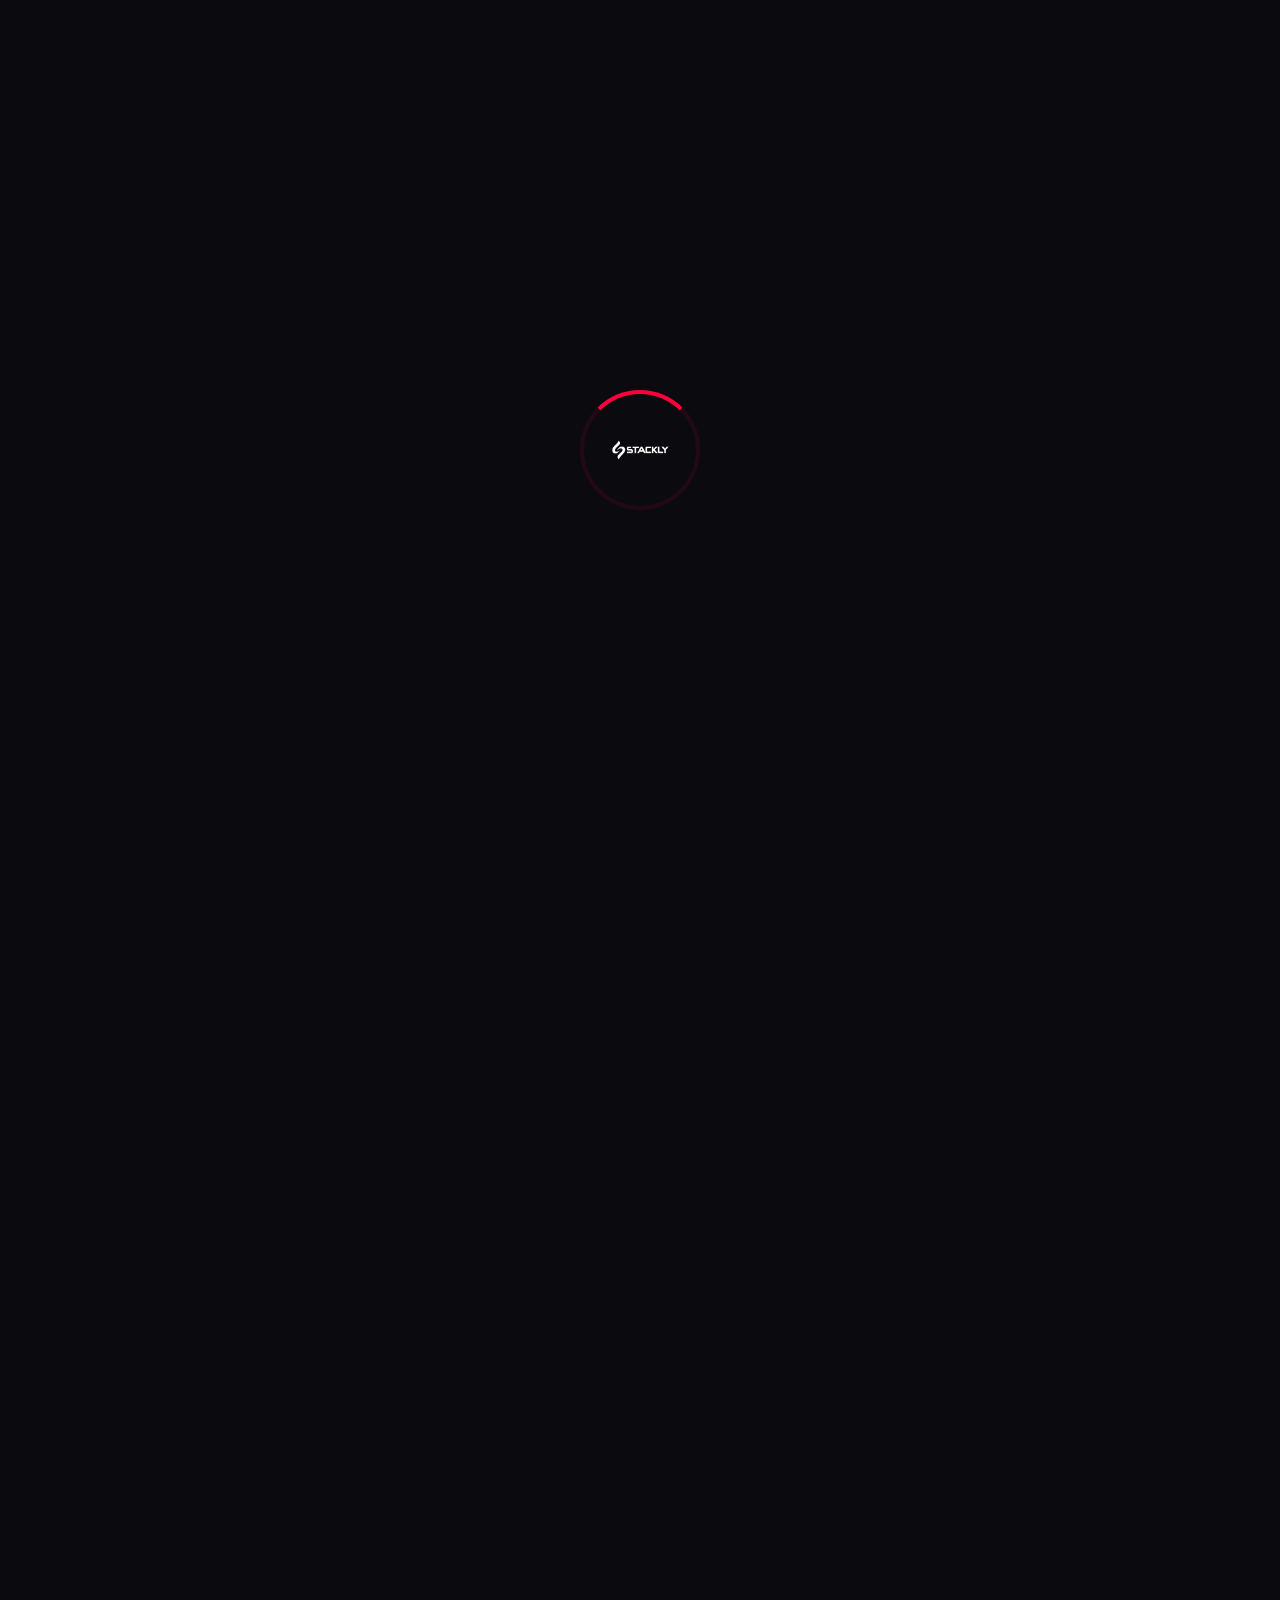
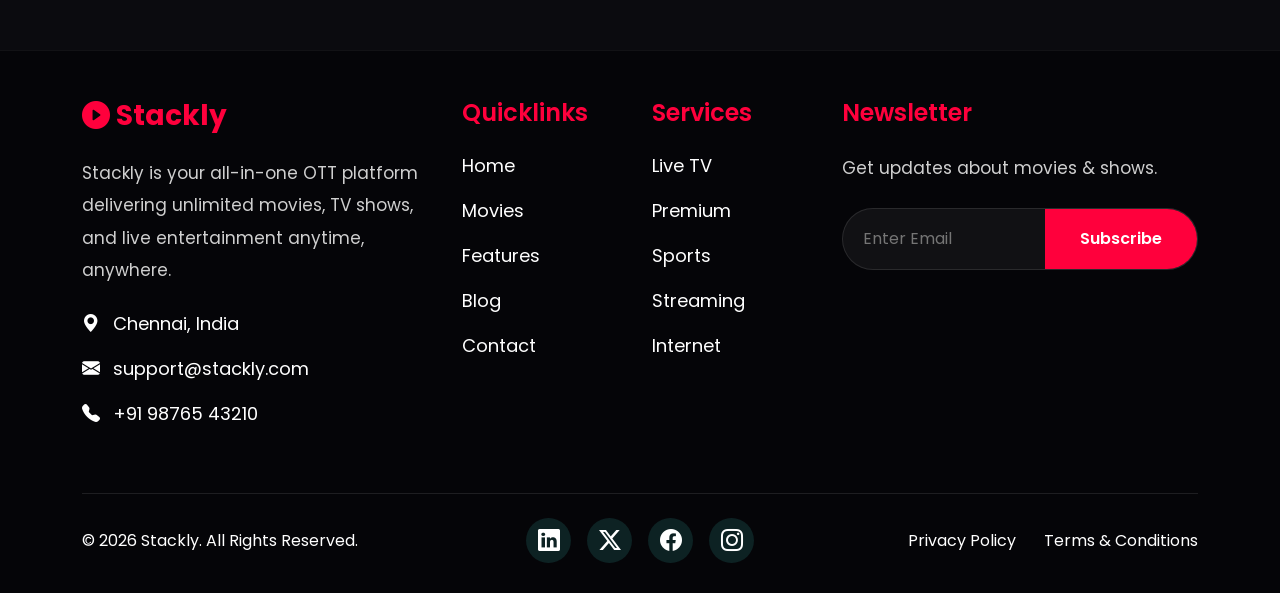
<file: blog.html>
<!DOCTYPE html>
<html lang="en">

<head>
    <meta charset="UTF-8">
    <meta name="viewport" content="width=device-width, initial-scale=1.0">
    <title>Blog - Stackly</title>

    <!-- Bootstrap CSS -->
    <link href="https://cdn.jsdelivr.net/npm/bootstrap@5.3.3/dist/css/bootstrap.min.css" rel="stylesheet">
    <!-- Bootstrap Icons -->
    <link rel="stylesheet" href="https://cdn.jsdelivr.net/npm/bootstrap-icons@1.11.3/font/bootstrap-icons.min.css">
    <!-- Google Font -->
    <link href="https://fonts.googleapis.com/css2?family=Poppins:wght@300;400;500;600;700&display=swap"
        rel="stylesheet">
    <!-- AOS Animation -->
    <link href="https://unpkg.com/aos@2.3.4/dist/aos.css" rel="stylesheet">
    <link rel="stylesheet" href="assets/css/style.css">
</head>

<body>
    <!-- Preloader -->
    <div id="preloader">
        <div class="loader-container">
            <div class="loader-ring"></div>
            <img src="assets/images/logoStackly.webp" alt="Loading..." class="loader-logo-pulse">
        </div>
    </div>
    <!-- Header Placeholder -->
    <div id="header-placeholder"></div>

    <!-- Blog Hero Section -->
    <section class="blog-hero pt-5 mt-5">
        <div class="container pt-5">
            <div class="col-lg-8 mx-auto text-center" data-aos="fade-up">
                <h1 class="display-4 fw-bold text-white">Our Latest Stories & Insights</h1>
                <p class="lead text-secondary mt-3">
                    Stay updated with the world of entertainment, behind-the-scenes, and Stackly news.
                </p>
            </div>
        </div>
    </section>

    <!-- Blog Posts Section -->
    <section class="py-5">
        <div class="container">
            <div class="row g-4">
                <!-- Blog Post 1 -->
                <div class="col-md-6 col-lg-4" data-aos="fade-up">
                    <div class="blog-card">
                        <img src="assets/images/blog1.webp" alt="Blog Image" class="img-fluid rounded-top">
                        <div class="blog-content">
                            <h5 class="fw-bold">The Future of Streaming: What to Expect in 2026</h5>
                            <p class="text-secondary small mb-2">By John Doe | May 15, 2026</p>
                            <p class="text-secondary">Dive into the upcoming trends and technologies that will shape
                                your streaming experience...</p>
                            <a href="404.html" class="btn btn-sm btn-outline-danger rounded-pill px-3">Read More <i
                                    class="bi bi-arrow-right"></i></a>
                        </div>
                    </div>
                </div>
                <!-- Blog Post 2 -->
                <div class="col-md-6 col-lg-4" data-aos="fade-up" data-aos-delay="100">
                    <div class="blog-card">
                        <img src="assets/images/blog2.webp" alt="Blog Image" class="img-fluid rounded-top">
                        <div class="blog-content">
                            <h5 class="fw-bold">Behind the Scenes: Making of "The Quantum Leap"</h5>
                            <p class="text-secondary small mb-2">By Jane Smith | May 10, 2026</p>
                            <p class="text-secondary">An exclusive look at how our latest original series came to life,
                                from script to screen...</p>
                            <a href="404.html" class="btn btn-sm btn-outline-danger rounded-pill px-3">Read More <i
                                    class="bi bi-arrow-right"></i></a>
                        </div>
                    </div>
                </div>
                <!-- Blog Post 3 -->
                <div class="col-md-6 col-lg-4" data-aos="fade-up" data-aos-delay="200">
                    <div class="blog-card">
                        <img src="assets/images/blog3.webp" alt="Blog Image" class="img-fluid rounded-top">
                        <div class="blog-content">
                            <h5 class="fw-bold">Top 5 Underrated Sci-Fi Movies You Must Watch</h5>
                            <p class="text-secondary small mb-2">By Alex Lee | May 01, 2026</p>
                            <p class="text-secondary">Discover hidden gems in the sci-fi genre that deserve more
                                attention and praise...</p>
                            <a href="404.html" class="btn btn-sm btn-outline-danger rounded-pill px-3">Read More <i
                                    class="bi bi-arrow-right"></i></a>
                        </div>
                    </div>
                </div>
                <!-- Blog Post 4 -->
                <div class="col-md-6 col-lg-4" data-aos="fade-up" data-aos-delay="300">
                    <div class="blog-card">
                        <img src="assets/images/blog4.webp" alt="Blog Image" class="img-fluid rounded-top">
                        <div class="blog-content">
                            <h5 class="fw-bold">How Stackly Personalizes Your Viewing Experience</h5>
                            <p class="text-secondary small mb-2">By Stackly Team | April 28, 2026</p>
                            <p class="text-secondary">Learn about our advanced algorithms that tailor content
                                recommendations just for you...</p>
                            <a href="404.html" class="btn btn-sm btn-outline-danger rounded-pill px-3">Read More <i
                                    class="bi bi-arrow-right"></i></a>
                        </div>
                    </div>
                </div>
            </div>
        </div>
    </section>

    <!-- Footer Placeholder -->
    <div id="footer-placeholder"></div>

    <!-- Bootstrap JS -->
    <script src="https://cdn.jsdelivr.net/npm/bootstrap@5.3.3/dist/js/bootstrap.bundle.min.js"></script>
    <!-- AOS Animation -->
    <script src="https://unpkg.com/aos@2.3.4/dist/aos.js"></script>
    <script src="assets/js/main.js"></script>
</body>

</html>
</file>
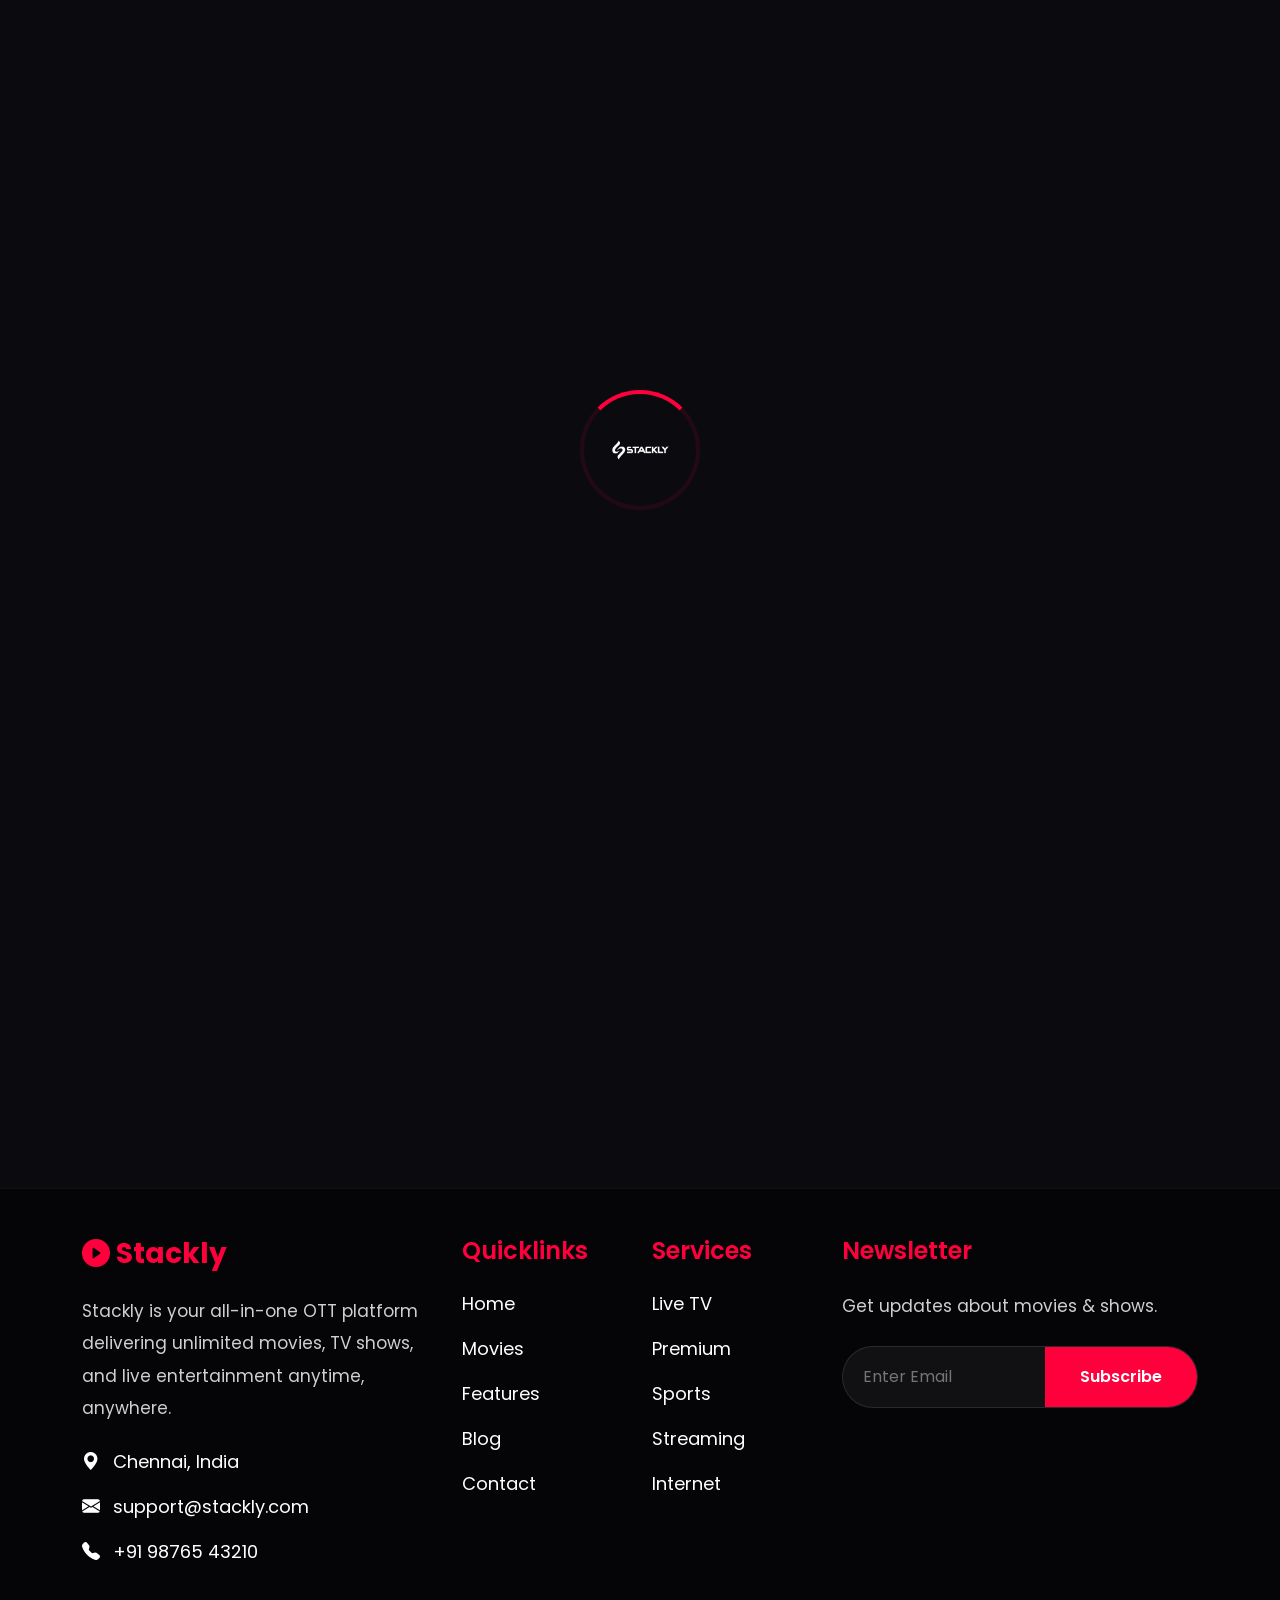
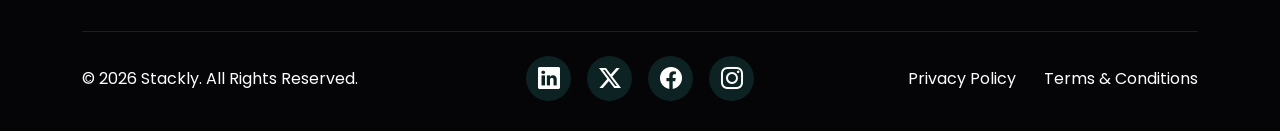
<file: contact.html>
<!DOCTYPE html>
<html lang="en">

<head>
    <meta charset="UTF-8">
    <meta name="viewport" content="width=device-width, initial-scale=1.0">
    <title>Contact Us - Stackly</title>

    <!-- Bootstrap CSS -->
    <link href="https://cdn.jsdelivr.net/npm/bootstrap@5.3.3/dist/css/bootstrap.min.css" rel="stylesheet">
    <!-- Bootstrap Icons -->
    <link rel="stylesheet" href="https://cdn.jsdelivr.net/npm/bootstrap-icons@1.11.3/font/bootstrap-icons.min.css">
    <!-- Google Font -->
    <link href="https://fonts.googleapis.com/css2?family=Poppins:wght@300;400;500;600;700&display=swap"
        rel="stylesheet">
    <!-- AOS Animation -->
    <link href="https://unpkg.com/aos@2.3.4/dist/aos.css" rel="stylesheet">
    <link rel="stylesheet" href="assets/css/style.css">
</head>

<body>
    <!-- Preloader -->
    <div id="preloader">
        <div class="loader-container">
            <div class="loader-ring"></div>
            <img src="assets/images/logoStackly.webp" alt="Loading..." class="loader-logo-pulse">
        </div>
    </div>
    <!-- Header Placeholder -->
    <div id="header-placeholder"></div>

    <!-- Contact Hero Section -->
    <section class="contact-hero pt-5 mt-5">
        <div class="container pt-5">
            <div class="col-lg-8 mx-auto text-center" data-aos="fade-up">
                <h1 class="display-4 fw-bold text-white">Get in Touch with Stackly</h1>
                <p class="lead text-secondary mt-3">
                    Have questions, feedback, or need support? We're here to help!
                </p>
            </div>
        </div>
    </section>

    <!-- Contact Form & Info Section -->
    <section class="py-3">
        <div class="container">
            <div class="row g-5">
                <div class="col-lg-6" data-aos="fade-right">
                    <h3 class="mb-4">Send Us a Message</h3>
                    <form action="404.html" class="contact-form px-4 rounded-3">
                        <div class="mb-3">
                            <input type="text" class="form-control" placeholder="Your Name" pattern="[A-Za-z\s]+"
                                oninput="
                        this.value = this.value.replace(/[^A-Za-z\s]/g, '')
                      " required>
                        </div>
                        <div class="mb-3">
                            <input type="email" class="form-control" placeholder="Your Email" required>
                        </div>
                        <div class="mb-3">
                            <input type="text" class="form-control" placeholder="Subject" required>
                        </div>
                        <div class="mb-3">
                            <textarea class="form-control" rows="5" placeholder="Your Message" required></textarea>
                        </div>
                        <button type="submit" class="btn btn-danger rounded-pill px-4 py-2">Send Message</button>
                    </form>
                </div>
                <div class="col-lg-6" data-aos="fade-left">
                    <h3 class="mb-4">Contact Information</h3>
                    <div class="contact-info px-4 rounded-3">
                        <p class="lead text-white mb-4">We'd love to hear from you!</p>
                        <ul class="list-unstyled text-secondary">
                            <li class="mb-3"><i class="bi bi-geo-alt-fill me-3 text-danger"></i> 123 Stackly Street,
                                Chennai, India</li>
                            <li class="mb-3"><i class="bi bi-envelope-fill me-3 text-danger"></i> support@stackly.com
                            </li>
                            <li class="mb-3"><i class="bi bi-telephone-fill me-3 text-danger"></i> +91 98765 43210</li>
                            <li class="mb-3"><i class="bi bi-clock-fill me-3 text-danger"></i> Mon - Fri: 9:00 AM - 6:00
                                PM IST</li>
                        </ul>
                    </div>


                </div>
            </div>

            <div class="mt-4" data-aos="fade-up" data-aos-delay="100">
                <h3 class="mb-3">Find Us on Map</h3>
                <div class="map-container">

                    <iframe src="https://maps.google.com/maps?q=chennai&t=&z=13&ie=UTF8&iwloc=&output=embed"
                        allowfullscreen="" loading="lazy">
                    </iframe>
                </div>
            </div>

        </div>
    </section>

    <!-- Footer Placeholder -->
    <div id="footer-placeholder"></div>
    <!-- Bootstrap JS -->
    <script src="https://cdn.jsdelivr.net/npm/bootstrap@5.3.3/dist/js/bootstrap.bundle.min.js"></script>
    <!-- AOS Animation -->
    <script src="https://unpkg.com/aos@2.3.4/dist/aos.js"></script>
    <script src="assets/js/main.js"></script>
</body>

</html>
</file>
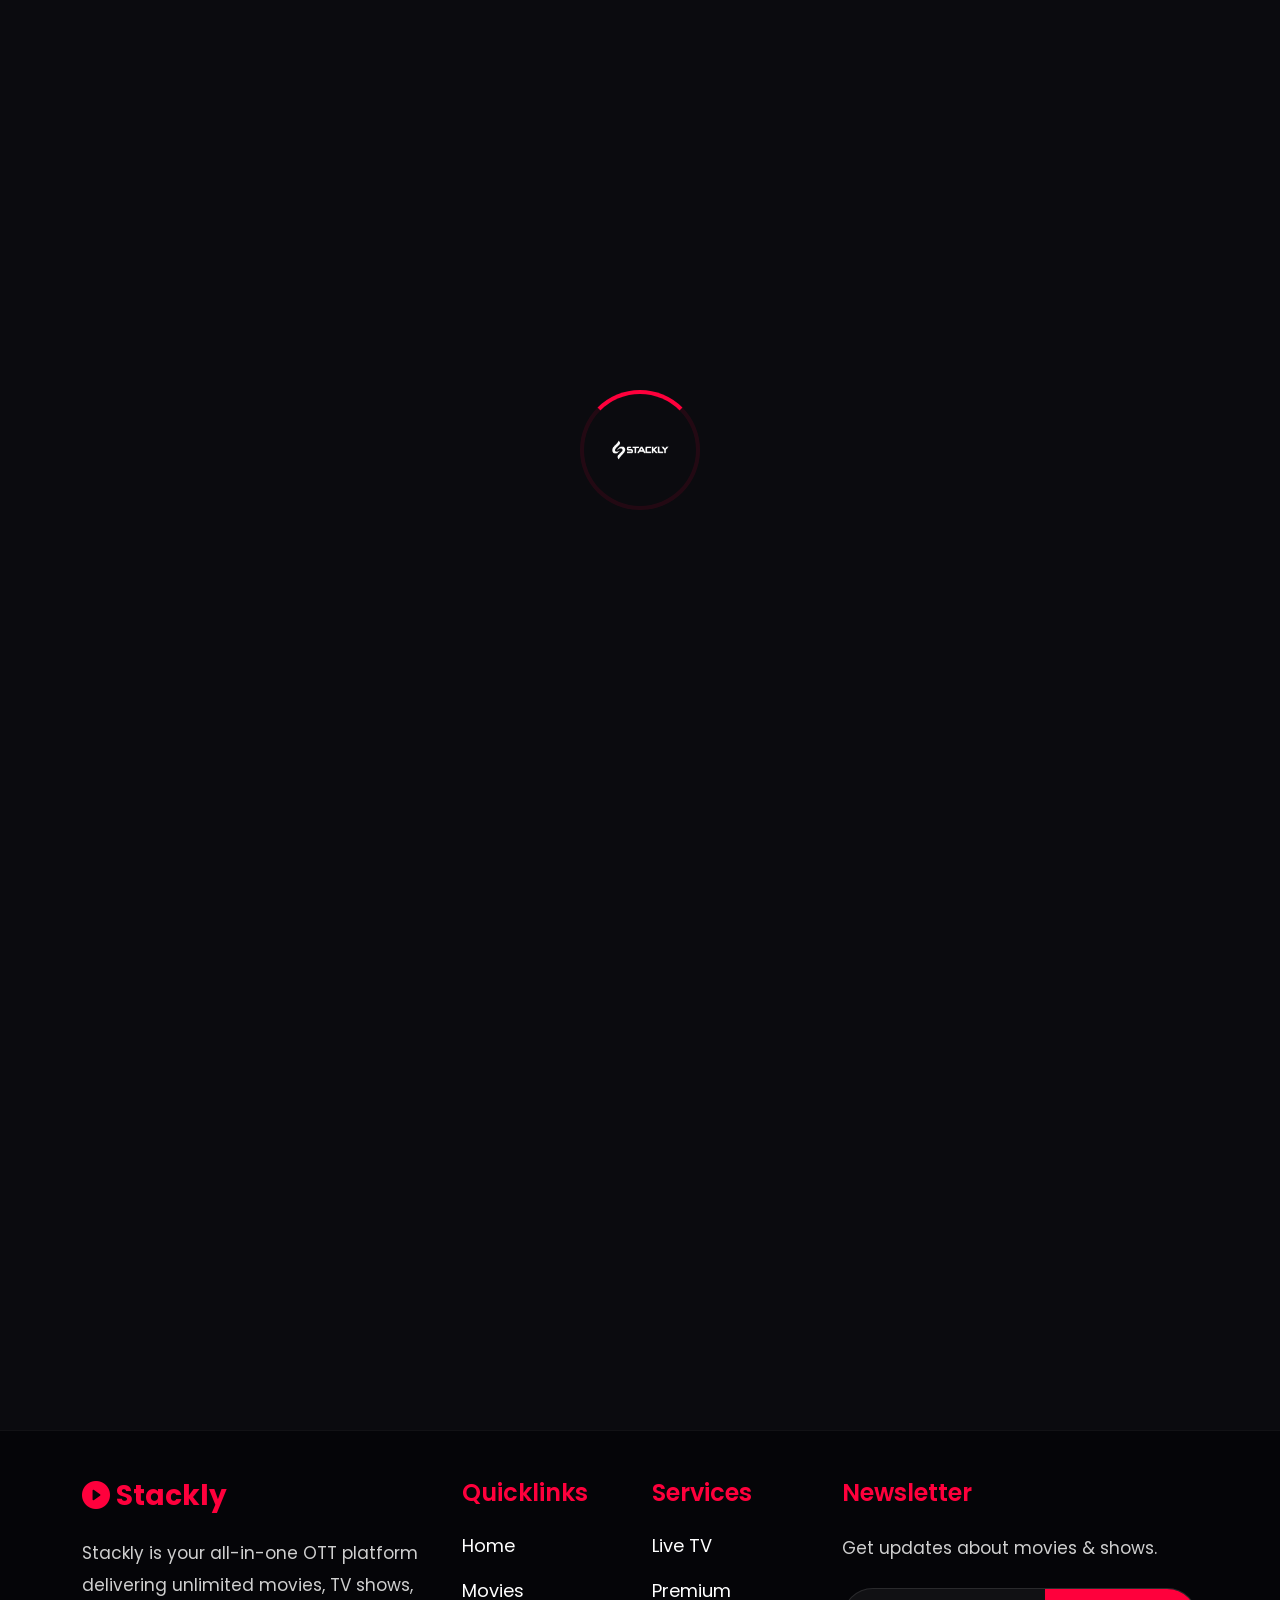
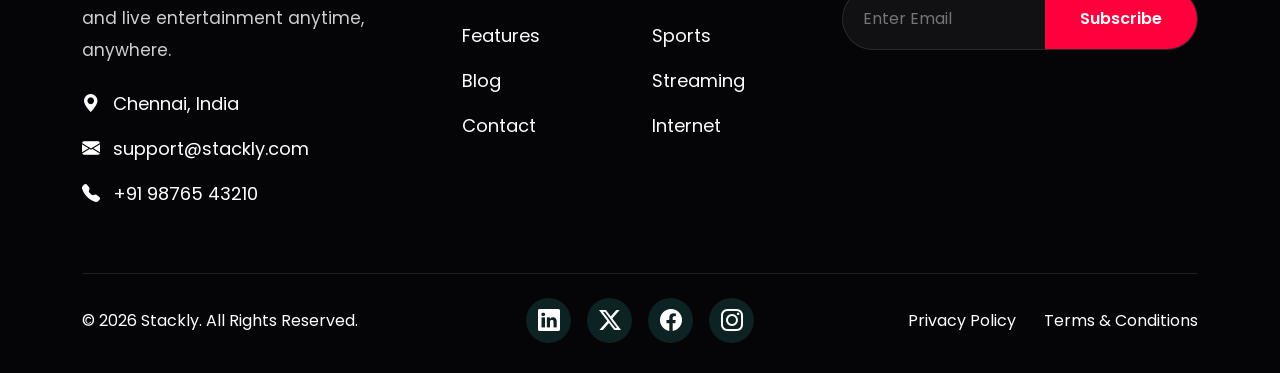
<file: features.html>
<!DOCTYPE html>
<html lang="en">

<head>
    <meta charset="UTF-8">
    <meta name="viewport" content="width=device-width, initial-scale=1.0">
    <title>Features - Stackly</title>
    <link href="https://cdn.jsdelivr.net/npm/bootstrap@5.3.3/dist/css/bootstrap.min.css" rel="stylesheet">
    <link rel="stylesheet" href="https://cdn.jsdelivr.net/npm/bootstrap-icons@1.11.3/font/bootstrap-icons.min.css">
    <link href="https://fonts.googleapis.com/css2?family=Poppins:wght@300;400;500;600;700&display=swap"
        rel="stylesheet">
    <link href="https://unpkg.com/aos@2.3.4/dist/aos.css" rel="stylesheet">
    <link rel="stylesheet" href="assets/css/style.css">
</head>

<body>
    <!-- Preloader -->
    <div id="preloader">
        <div class="loader-container">
            <div class="loader-ring"></div>
            <img src="assets/images/logoStackly.webp" alt="Loading..." class="loader-logo-pulse">
        </div>
    </div>
    <div id="header-placeholder"></div>
    <section class="pt-5 mt-5">
        <div class="container py-5">
            <div class="text-center mb-5" data-aos="fade-down">
                <h1 class="display-4 fw-bold">Experience Next-Gen Streaming</h1>
                <p class="text-secondary">Explore the powerful features that make Stackly the best choice.</p>
            </div>
            <div class="row g-4">
                <div class="col-md-4" data-aos="zoom-in" data-aos-delay="100">
                    <div class="feature-box text-center">
                        <i class="bi bi-lightning-charge text-danger display-4"></i>
                        <h4 class="mt-3">Zero Buffer</h4>
                        <p class="text-secondary">Our advanced CDN ensures seamless streaming even on slower
                            connections.</p>
                    </div>
                </div>
                <div class="col-md-4" data-aos="zoom-in" data-aos-delay="200">
                    <div class="feature-box text-center">
                        <i class="bi bi-shield-check text-danger display-4"></i>
                        <h4 class="mt-3">Family Safe</h4>
                        <p class="text-secondary">Robust parental controls to keep your children's viewing safe.</p>
                    </div>
                </div>
                <div class="col-md-4" data-aos="zoom-in" data-aos-delay="300">
                    <div class="feature-box text-center">
                        <i class="bi bi-cast text-danger display-4"></i>
                        <h4 class="mt-3">Smart Casting</h4>
                        <p class="text-secondary">One-tap casting to your Smart TV, Chromecast, or AirPlay devices.</p>
                    </div>
                </div>
                <div class="col-md-4" data-aos="zoom-in" data-aos-delay="400">
                    <div class="feature-box text-center">
                        <i class="bi bi-translate text-danger display-4"></i>
                        <h4 class="mt-3">Multi-Audio</h4>
                        <p class="text-secondary">Watch in your preferred language with high-quality dubbing and subs.
                        </p>
                    </div>
                </div>
                <div class="col-md-4" data-aos="zoom-in" data-aos-delay="500">
                    <div class="feature-box text-center">
                        <i class="bi bi-stars text-danger display-4"></i>
                        <h4 class="mt-3">Smart Personalization</h4>
                        <p class="text-secondary">Our AI-powered engine learns your taste to suggest movies and shows
                            you'll love.</p>
                    </div>
                </div>
                <div class="col-md-4" data-aos="zoom-in" data-aos-delay="600">
                    <div class="feature-box text-center">
                        <i class="bi bi-people text-danger display-4"></i>
                        <h4 class="mt-3">Watch Together</h4>
                        <p class="text-secondary">Host virtual watch parties and enjoy your favorite blockbusters with
                            friends anywhere.</p>
                    </div>
                </div>
                <div class="col-md-4" data-aos="zoom-in" data-aos-delay="700">
                    <div class="feature-box text-center">
                        <i class="bi bi-headset text-danger display-4"></i>
                        <h4 class="mt-3">Cinematic Audio</h4>
                        <p class="text-secondary">Experience immersive sound with Dolby Atmos support on compatible
                            devices for a theater feel.</p>
                    </div>
                </div>
                <div class="col-md-4" data-aos="zoom-in" data-aos-delay="800">
                    <div class="feature-box text-center">
                        <i class="bi bi-robot text-danger display-4"></i>
                        <h4 class="mt-3">Kids Profile</h4>
                        <p class="text-secondary">A dedicated, safe space for your little ones with age-appropriate
                            content and parental controls.</p>
                    </div>
                </div>
                <div class="col-md-4" data-aos="zoom-in" data-aos-delay="900">
                    <div class="feature-box text-center">
                        <i class="bi bi-reception-4 text-danger display-4"></i>
                        <h4 class="mt-3">Data Saver</h4>
                        <p class="text-secondary">Control your data consumption with smart technology optimized for
                            mobile network streaming.</p>
                    </div>
                </div>
                <div class="col-md-4" data-aos="zoom-in" data-aos-delay="1000">
                    <div class="feature-box text-center">
                        <i class="bi bi-display text-danger display-4"></i>
                        <h4 class="mt-3">Cross-Device Sync</h4>
                        <p class="text-secondary">Start watching on your phone and resume exactly where you left off on
                            any of your devices.</p>
                    </div>
                </div>
            </div>
        </div>
    </section>
    <div id="footer-placeholder"></div>
    <script src="https://cdn.jsdelivr.net/npm/bootstrap@5.3.3/dist/js/bootstrap.bundle.min.js"></script>
    <script src="https://unpkg.com/aos@2.3.4/dist/aos.js"></script>
    <script src="assets/js/main.js"></script>
   
</body>

</html>
</file>
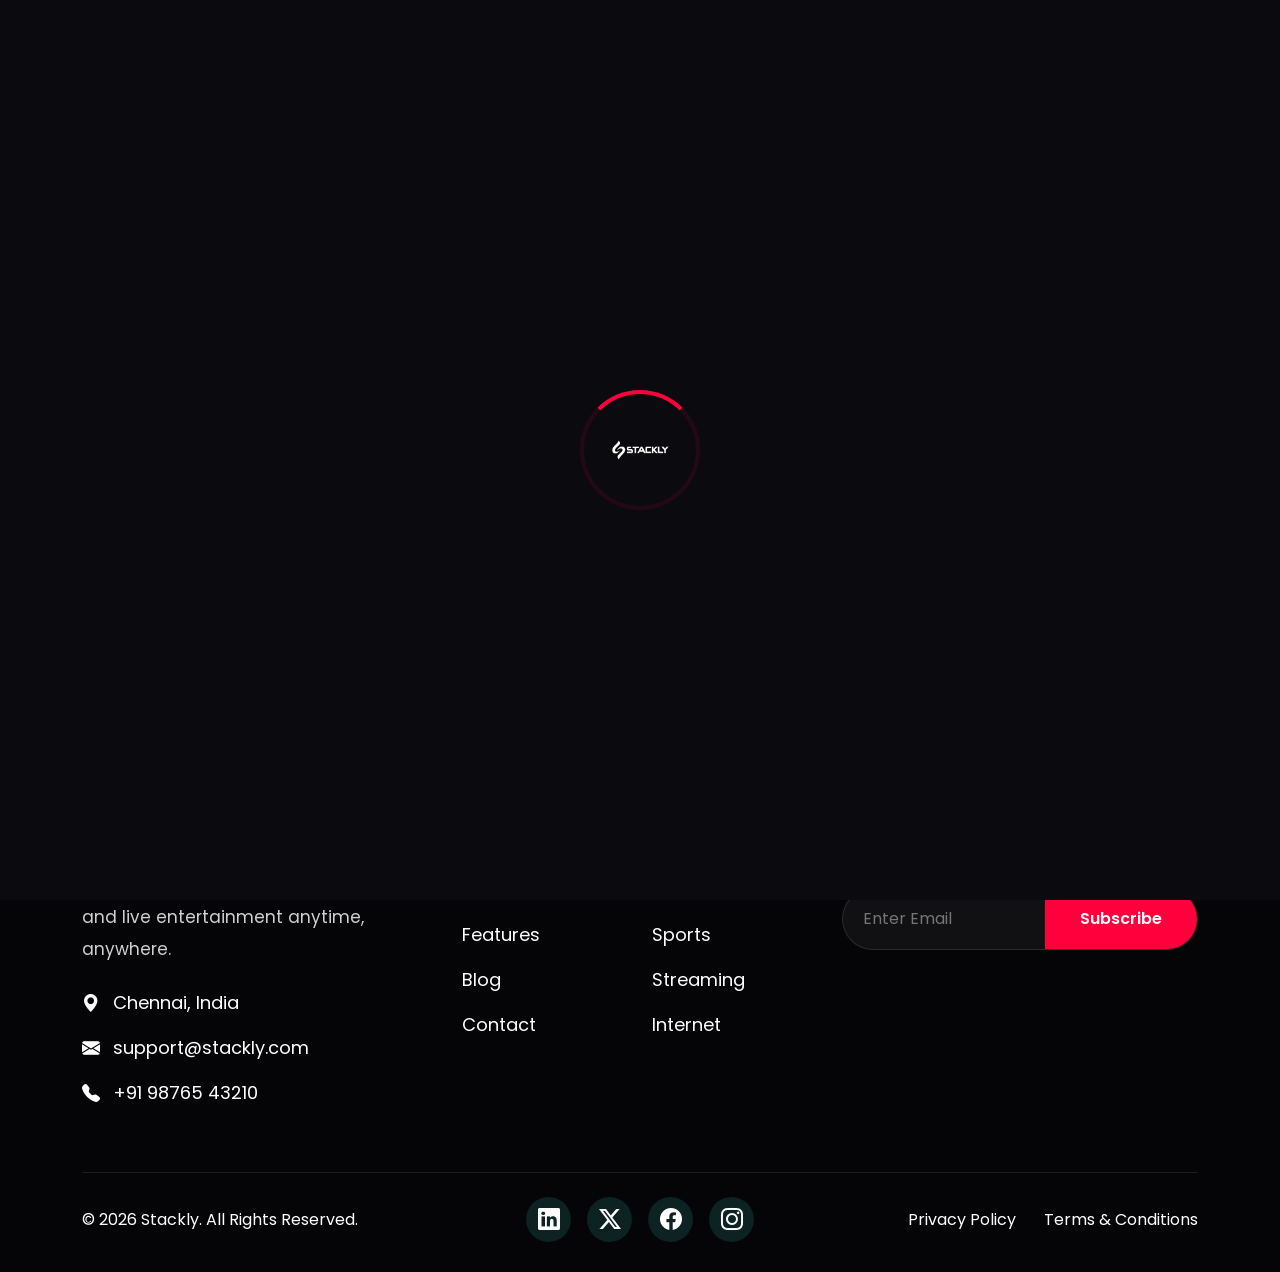
<file: premium.html>
<!DOCTYPE html>
<html lang="en">
<head>
    <meta charset="UTF-8">
    <meta name="viewport" content="width=device-width, initial-scale=1.0">
    <title>Premium Plans - Stackly</title>
    <link href="https://cdn.jsdelivr.net/npm/bootstrap@5.3.3/dist/css/bootstrap.min.css" rel="stylesheet">
    <link rel="stylesheet" href="https://cdn.jsdelivr.net/npm/bootstrap-icons@1.11.3/font/bootstrap-icons.min.css">
    <link href="https://fonts.googleapis.com/css2?family=Poppins:wght@300;400;500;600;700&display=swap" rel="stylesheet">
    <link href="https://unpkg.com/aos@2.3.4/dist/aos.css" rel="stylesheet">
    <link rel="stylesheet" href="assets/css/style.css">
    <style>
        .pricing-card {
            background: rgba(255, 255, 255, 0.03);
            border: 1px solid rgba(255, 255, 255, 0.1);
            border-radius: 25px;
            transition: 0.3s;
            backdrop-filter: blur(10px);
        }
        .pricing-card.featured {
            border-color: #ff003c;
            background: rgba(255, 0, 60, 0.05);
            transform: scale(1.05);
        }
        .pricing-card:hover { transform: translateY(-10px); }
    </style>
</head>
<body>
    <!-- Preloader -->
    <div id="preloader">
        <div class="loader-container">
            <div class="loader-ring"></div>
            <img src="assets/images/logoStackly.webp" alt="Loading..." class="loader-logo-pulse">
        </div>
    </div>

    <div id="header-placeholder"></div>
    <section class="pt-5 mt-5">
        <div class="container py-5 text-center">
            <h1 class="display-4 fw-bold" data-aos="fade-down">Choose Your Plan</h1>
            <p class="text-secondary mb-5" data-aos="fade-up">Cancel anytime. No hidden fees.</p>
            <div class="row g-4 align-items-center">
                <div class="col-lg-4" data-aos="fade-right">
                    <div class="pricing-card p-5">
                        <h4>Mobile</h4>
                        <h2 class="fw-bold my-4">₹149<small class="fs-6 text-muted">/mo</small></h2>
                        <ul class="list-unstyled text-secondary mb-4">
                            <li><i class="bi bi-check2 text-danger"></i> 480p Resolution</li>
                            <li><i class="bi bi-check2 text-danger"></i> Mobile & Tablet only</li>
                            <li><i class="bi bi-check2 text-danger"></i> 1 Screen</li>
                        </ul>
                        <button class="btn btn-outline-light rounded-pill w-100 py-2" onclick="location.href='signin.html'">Get Started</button>
                    </div>
                </div>
                <div class="col-lg-4" data-aos="zoom-in">
                    <div class="pricing-card featured p-5">
                        <span class="badge bg-danger mb-3">MOST POPULAR</span>
                        <h4>Standard</h4>
                        <h2 class="fw-bold my-4">₹499<small class="fs-6 text-muted">/mo</small></h2>
                        <ul class="list-unstyled text-secondary mb-4">
                            <li><i class="bi bi-check2 text-danger"></i> 1080p Full HD</li>
                            <li><i class="bi bi-check2 text-danger"></i> TV, Laptop, Mobile</li>
                            <li><i class="bi bi-check2 text-danger"></i> 2 Screens</li>
                        </ul>
                        <button class="btn btn-danger rounded-pill w-100 py-2" onclick="location.href='signin.html'">Get Premium</button>
                    </div>
                </div>
                <div class="col-lg-4" data-aos="fade-left">
                    <div class="pricing-card p-5">
                        <h4>Premium</h4>
                        <h2 class="fw-bold my-4">₹799<small class="fs-6 text-muted">/mo</small></h2>
                        <ul class="list-unstyled text-secondary mb-4">
                            <li><i class="bi bi-check2 text-danger"></i> 4K + HDR</li>
                            <li><i class="bi bi-check2 text-danger"></i> Dolby Atmos Sound</li>
                            <li><i class="bi bi-check2 text-danger"></i> 4 Screens</li>
                        </ul>
                        <button class="btn btn-outline-light rounded-pill w-100 py-2" onclick="location.href='signin.html'">Go Pro</button>
                    </div>
                </div>
            </div>
        </div>
    </section>
    <div id="footer-placeholder"></div>
    <script src="https://cdn.jsdelivr.net/npm/bootstrap@5.3.3/dist/js/bootstrap.bundle.min.js"></script>
    <script src="https://unpkg.com/aos@2.3.4/dist/aos.js"></script>
    <script src="assets/js/main.js"></script>
</body>
</html>
</file>
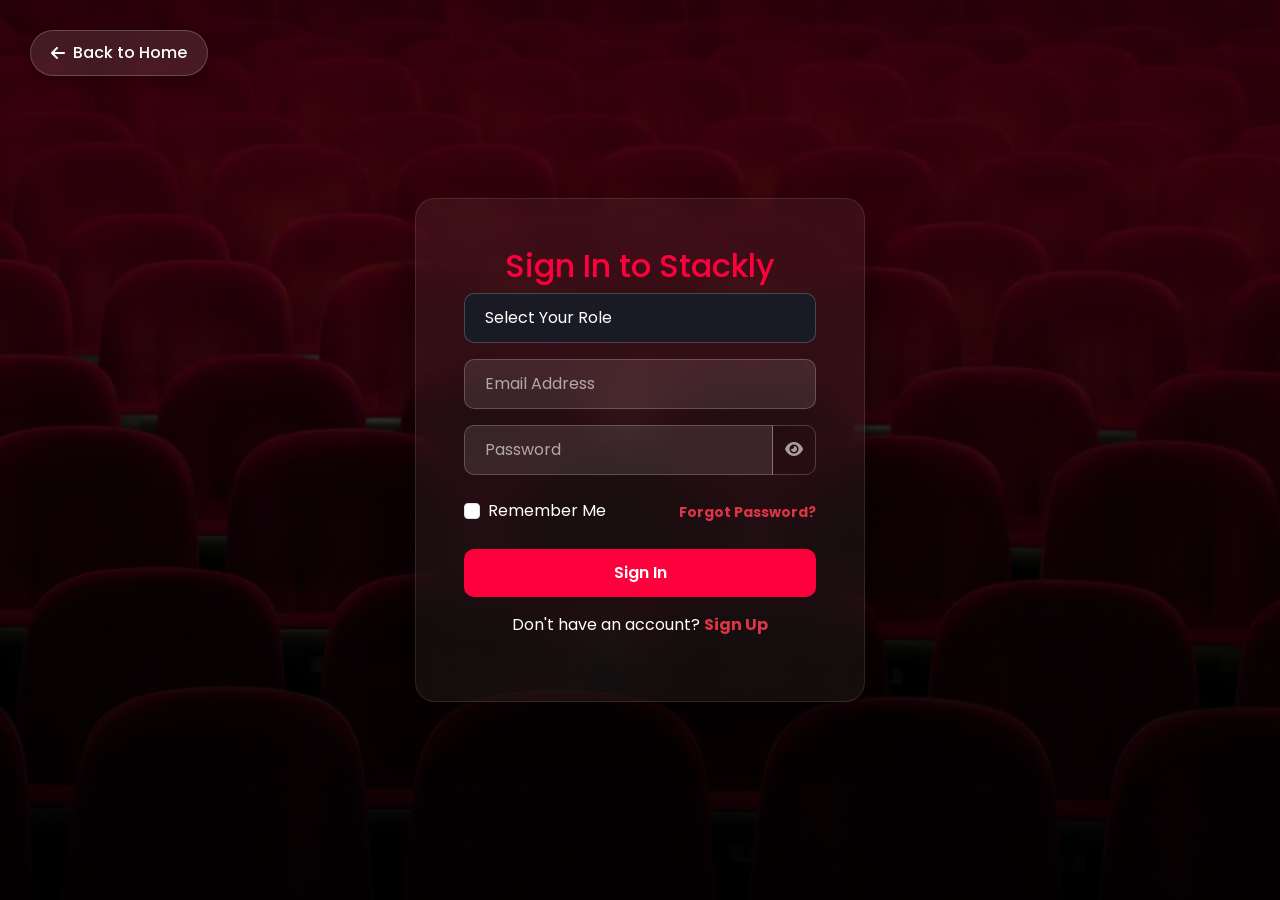
<file: signin.html>
<!DOCTYPE html>
<html lang="en">
<head>
    <meta charset="UTF-8">
    <meta name="viewport" content="width=device-width, initial-scale=1.0">
    <title>Stackly - Sign In</title>

    <!-- Bootstrap CSS -->
    <link href="https://cdn.jsdelivr.net/npm/bootstrap@5.3.3/dist/css/bootstrap.min.css" rel="stylesheet">
    <!-- Font Awesome -->
    <link rel="stylesheet" href="https://cdnjs.cloudflare.com/ajax/libs/font-awesome/6.5.1/css/all.min.css">

    <!-- Bootstrap Icons -->
    <link rel="stylesheet" href="https://cdn.jsdelivr.net/npm/bootstrap-icons@1.11.3/font/bootstrap-icons.min.css">

    <!-- Google Font -->
    <link href="https://fonts.googleapis.com/css2?family=Poppins:wght@300;400;500;600;700&display=swap" rel="stylesheet">

    <!-- AOS Animation -->
    <link href="https://unpkg.com/aos@2.3.4/dist/aos.css" rel="stylesheet">
    
    <link rel="stylesheet" href="assets/css/style.css">
</head>
<body>
   

    <div class="auth-warper px-3">
    <!-- Animated Background -->
    <div class="bg-animation"></div>

    <!-- Back to Home -->
    <a href="index.html" class="back-home" data-aos="fade-right" data-aos-delay="100">
        <i class="fa-solid fa-arrow-left"></i>
        <span>Back to Home</span>
    </a>

    <div class="signin-container p-lg-5 p-3" data-aos="zoom-in" data-aos-duration="1000">
        <h2>Sign In to Stackly</h2>
        <form id="loginForm">
            <div class="mb-3" data-aos="fade-up" data-aos-delay="200">
                <select class="form-control form-select" style="background-color: #1a1a24; color: white;" id="loginRole" required >
                    <option value="" disabled selected>Select Your Role</option>
                    <option value="User">User</option>
                    <option value="Admin">Admin</option>
                    <option value="Creator">Creator</option>
                </select>
            </div>
            <div class="mb-3" data-aos="fade-up" data-aos-delay="200">
                <input type="email" class="form-control" id="loginEmail" placeholder="Email Address" required>
            </div>
            <div class="mb-4 position-relative" data-aos="fade-up" data-aos-delay="300">
                <div class="input-group">
                    <input type="password" class="form-control" id="loginPass" placeholder="Password" required>
                    <button class="btn btn-outline-secondary toggle-password" type="button" style="border-radius: 0 10px 10px 0; border-color: rgba(255,255,255,0.2); color: rgba(255,255,255,0.6);">
                        <i class="fa-solid fa-eye"></i>
                    </button>
                </div>
            </div>
            
             <div class="d-flex justify-content-between align-items-center mb-4" data-aos="fade-up" data-aos-delay="400">
                        <div class="form-check">
                            <input class="form-check-input" type="checkbox" id="rememberMe">
                            <label class="form-check-label" for="rememberMe">Remember Me</label>
                        </div>
                        <a href="404.html" class="text-danger text-decoration-none small fw-bold">Forgot Password?</a>
                    </div>


            <button type="submit" class="btn-signin" data-aos="fade-up" data-aos-delay="500">Sign In</button>
            <p class="text-center mt-3" data-aos="fade-up" data-aos-delay="500">
                Don't have an account? <a href="signup.html" class="text-danger text-decoration-none fw-bold">Sign Up</a>
            </p>
        </form>
    </div>
</div>
    
    <!-- Bootstrap JS -->
    <script src="https://cdn.jsdelivr.net/npm/bootstrap@5.3.3/dist/js/bootstrap.bundle.min.js"></script>

    <!-- AOS Animation -->
    <script src="https://unpkg.com/aos@2.3.4/dist/aos.js"></script>

    <script>
        AOS.init({
            duration:1200,
            once:true
        });
    </script>
    <script src="assets/js/script.js"></script>
</body>
</html>
</file>
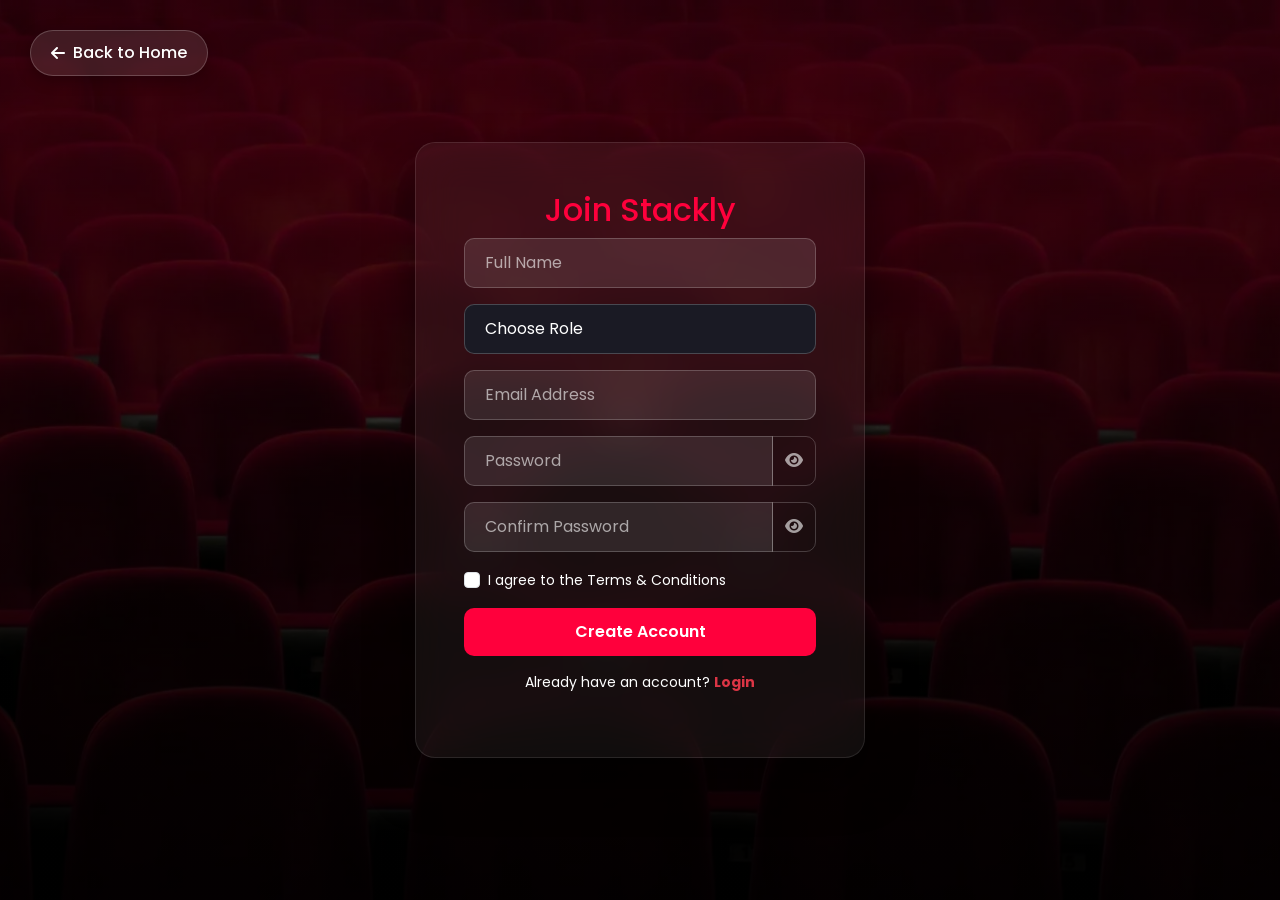
<file: signup.html>
<!DOCTYPE html>
<html lang="en">

<head>
    <meta charset="UTF-8">
    <meta name="viewport" content="width=device-width, initial-scale=1.0">
    <title>Stackly - Sign Up</title>
    <link href="https://cdn.jsdelivr.net/npm/bootstrap@5.3.3/dist/css/bootstrap.min.css" rel="stylesheet">
    <!-- Font Awesome -->
    <link rel="stylesheet" href="https://cdnjs.cloudflare.com/ajax/libs/font-awesome/6.5.1/css/all.min.css">
    <!-- Bootstrap Icons -->
    <link rel="stylesheet" href="https://cdn.jsdelivr.net/npm/bootstrap-icons@1.11.3/font/bootstrap-icons.min.css">
    <!-- Google Font -->
    <link href="https://fonts.googleapis.com/css2?family=Poppins:wght@300;400;500;600;700&display=swap"
        rel="stylesheet">
    <!-- AOS Animation -->
    <link href="https://unpkg.com/aos@2.3.4/dist/aos.css" rel="stylesheet">
    <link rel="stylesheet" href="assets/css/style.css">

</head>

<body>

    <div class="auth-warper px-3">
        <!-- Animated Background -->
        <div class="bg-animation"></div>

        <!-- Back to Home -->
        <a href="index.html" class="back-home" data-aos="fade-right" data-aos-delay="100">
            <i class="fa-solid fa-arrow-left"></i>
            <span>Back to Home</span>
        </a>

        <div class="signin-container p-lg-5 p-3" data-aos="zoom-in" data-aos-duration="1000">
            <h2>Join Stackly</h2>
            <form id="signupForm">
                <div class="mb-3" data-aos="fade-up" data-aos-delay="200">
                    <input type="text" id="regName" class="form-control" placeholder="Full Name" required>
                </div>
                <div class="mb-3" data-aos="fade-up" data-aos-delay="300">
                    <select id="regRole" class="form-control form-select" required
                        style="background-color: #1a1a24; color: white;">
                        <option value="" disabled selected>Choose Role</option>
                        <option value="User">User</option>
                        <option value="Admin">Admin</option>
                        <option value="Creator">Creator</option>
                    </select>
                </div>
                <div class="mb-3" data-aos="fade-up" data-aos-delay="400">
                    <input type="email" id="regEmail" class="form-control" placeholder="Email Address" required>
                </div>
                <div class="mb-3" data-aos="fade-up" data-aos-delay="500">
                    <div class="input-group">
                        <input type="password" id="regPass" class="form-control" placeholder="Password" required>
                        <button class="btn btn-outline-secondary toggle-password" type="button"
                            style="border-radius: 0 10px 10px 0; border-color: rgba(255,255,255,0.2); color: rgba(255,255,255,0.6);">
                            <i class="fa-solid fa-eye"></i>
                        </button>
                    </div>
                </div>
                <div class="mb-3" data-aos="fade-up" data-aos-delay="600">
                    <div class="input-group">
                        <input type="password" id="regConfirmPass" class="form-control" placeholder="Confirm Password"
                            required>
                        <button class="btn btn-outline-secondary toggle-password" type="button"
                            style="border-radius: 0 10px 10px 0; border-color: rgba(255,255,255,0.2); color: rgba(255,255,255,0.6);">
                            <i class="fa-solid fa-eye"></i>
                        </button>
                    </div>
                </div>
                <div class="mb-3 form-check" data-aos="fade-up" data-aos-delay="700">
                    <input type="checkbox" class="form-check-input" id="terms" required>
                    <label class="form-check-label small" for="terms">I agree to the Terms & Conditions</label>
                </div>
                <button type="submit" class="btn-signin" data-aos="fade-up" data-aos-delay="800">Create Account</button>
                <p class="text-center mt-3 small" data-aos="fade-up" data-aos-delay="900">
                    Already have an account? <a href="signin.html"
                        class="text-danger fw-bold text-decoration-none">Login</a>
                </p>
            </form>
        </div>
    </div>

    <!-- Bootstrap JS -->
    <script src="https://cdn.jsdelivr.net/npm/bootstrap@5.3.3/dist/js/bootstrap.bundle.min.js"></script>

    <!-- AOS Animation -->
    <script src="https://unpkg.com/aos@2.3.4/dist/aos.js"></script>
    <script>
        AOS.init({
            duration: 1200,
            once: true
        });
    </script>
    <script src="assets/js/script.js"></script>
</body>

</html>
</file>
<file: assets/css/style.css>
*{
            margin:0;
            padding:0;
            box-sizing:border-box;
            font-family:'Poppins', sans-serif;
        }

        body{
            background:#0b0b0f;
            color:white;
            overflow-x:hidden;
        }  
        
        .navbar{
            background:rgba(0,0,0,0.8);
            backdrop-filter:blur(10px);
            -webkit-backdrop-filter: blur(10px); /* For Safari support */
            border-bottom: 1px solid rgba(255, 255, 255, 0.1); /* Subtle border */
            box-shadow: 0 5px 15px rgba(0,0,0,0.3); /* More pronounced shadow */
        }

        .navbar-brand{
            font-size:30px;
            font-weight:700;
            color:#ff003c !important;
            transition: 0.3s ease;
        }
        .navbar-brand:hover {
            transform: translateY(-2px);
        }

        .nav-link{
            color:white !important;
            margin:0 10px;
            transition:0.3s;
            position: relative;
        }
        
        .nav-link::after {
            content: '';
            position: absolute;
            width: 0;
            height: 2px;
            bottom: -5px;
            left: 0;
            background-color: #ff003c;
            transition: width 0.3s ease;
        }

        .nav-link:hover, .nav-link.active {
            color: #ff003c !important;
        }

        .nav-link:hover::after, .nav-link.active::after {
            width: 100%;
        }

        .hero{
            height:100vh;
            display:flex;
            align-items:center;
            position: relative; /* Needed for pseudo-element positioning */
            overflow: hidden; 
            background: #000;
        }

        .hero-video {
            position: absolute;
            top: 0;
            left: 0;
            width: 100%;
            height: 100%;
            object-fit: cover;
            z-index: 0;
            animation: zoomBg 20s infinite alternate ease-in-out;
        }

        .hero-overlay {
            position: absolute;
            top: 0;
            left: 0;
            width: 100%;
            height: 100%;
            background: linear-gradient(rgba(0,0,0,0.6), rgba(0,0,0,0.8));
            z-index: 1;
        }

        .hero .container {
            position: relative;
            z-index: 2;
        }

        .hero h1{
            font-size:70px;
            font-weight:700;
            background: linear-gradient(45deg, #fff 30%, #ff003c 100%);
            -webkit-background-clip: text;
            -webkit-text-fill-color: transparent;
        }

        .btn-play-hero {
            font-size: 22px !important;
            padding: 15px 45px !important;
            display: flex;
            align-items: center;
            gap: 10px;
        }

        .btn-play-hero i {
            font-size: 32px;
        }
          
          .hero p{
            font-size:18px;
            color:#d4d4d4;
            max-width:600px;
        }

        .btn-stream{
            background:#ff003c;
            color:white;
            padding:12px 30px;
            border:none;
            border-radius:50px;
            font-weight:600;
            transition:0.4s;
        }
         
         .btn-stream:hover{
            background:white;
            color:#ff003c;
            transform:translateY(-5px);
        }

        /* Pulse Animation for Hero Button */
        .pulse-btn {
            animation: pulse-red 2s infinite;
        }

        @keyframes pulse-red {
            0% { transform: scale(1); box-shadow: 0 0 0 0 rgba(255, 0, 60, 0.7); }
            70% { transform: scale(1.05); box-shadow: 0 0 0 10px rgba(255, 0, 60, 0); }
            100% { transform: scale(1); box-shadow: 0 0 0 0 rgba(255, 0, 60, 0); }
        }

        /* .section-title{
            font-size:35px;
            font-weight:700;
            margin-bottom:30px;
        } */

        /* test */
        /* Section */
.section-title{
    color: #fff;
    font-size: 42px;
    font-weight: 700;
}

.movie-hero {
    height: 80vh;
    position: relative;
    overflow: hidden;
    display: flex;
    align-items: center;
    padding-top: 80px;
    z-index: 1;
}

.movie-hero::before {
    content: "";
    position: absolute;
    top: 0;
    left: 0;
    width: 100%;
    height: 100%;
    background: linear-gradient(to right, rgba(0,0,0,0.9) 20%, rgba(0,0,0,0.2)), 
                url('/assets/images/moviesbanner.webp');
    background-size: cover;
    background-position: center;
    z-index: -1;
    animation: zoomBg 20s infinite alternate ease-in-out;
}

.movie-hero h1 {
    background: linear-gradient(45deg, #fff 30%, #ff003c 100%);
    -webkit-background-clip: text;
    -webkit-text-fill-color: transparent;
}

/* Card */
.movie-card{
    position: relative;
    overflow: hidden;
    border-radius: 20px;
    height: 420px;
    background: #111;
    cursor: pointer;
    transition: 0.4s;
}

/* Image */
.movie-img{
    width: 100%;
    height: 100%;
    object-fit: cover;
    transition: 0.5s;
}

/* Video */
.movie-video{
    position: absolute;
    inset: 0;
    width: 100%;
    height: 100%;
    object-fit: cover;
    opacity: 0;
    transition: 0.5s;
}

/* Hover Zoom */
.movie-card:hover .movie-img{
    transform: scale(1.08);
}

/* Overlay */
.play-overlay{
    position: absolute;
    inset: 0;
    background: linear-gradient(
        to top,
        rgba(0,0,0,0.9),
        rgba(0,0,0,0.3)
    );

    display: flex;
    align-items: center;
    justify-content: center;

    opacity: 0;
    transition: 0.4s;
}

/* Hover Show */
.movie-card:hover .play-overlay{
    opacity: 1;
}

/* Play Button */
.play-btn{
    width: 100px;
    height: 100px;
    border-radius: 50%;
    border: none;
    background: rgba(255,0,60,0.9);
    color: #fff;
    font-size: 55px;

    display: flex;
    align-items: center;
    justify-content: center;

    transition: 0.3s;
}

.play-btn:hover{
    transform: scale(1.1);
    background: #ff003c;
}

/* Content */
.movie-content{
    position: absolute;
    bottom: 0;
    left: 0;
    width: 100%;
    padding: 20px;
    z-index: 5;

    background: linear-gradient(
        to top,
        rgba(0,0,0,0.95),
        transparent
    );
}

.movie-content h5{
    color: #fff;
    font-weight: 700;
    margin-bottom: 5px;
}

.movie-content p{
    color: #ccc;
    margin-bottom: 0;
}

/* Mobile */
@media(max-width:991px){

    .movie-card{
        height: 360px;
    }

    .section-title{
        font-size: 32px;
    }

}

        /* .movie-card{
            background:#16161d;
            border-radius:20px;
            overflow:hidden;
            transition:0.4s;
            position:relative;
        }
        
        .movie-card img{
            width:100%;
            height:350px;
            object-fit:cover;
        }

        .movie-card:hover{
            transform:translateY(-10px) scale(1.03);
            box-shadow:0 10px 30px rgba(255,0,60,0.4);
        }

        .movie-card:hover .play-icon {
            transform: scale(1); 
        }

        .movie-content{
            padding:20px;
        }

        .movie-content h5{
            font-weight:600;
        }
        
        .movie-content p{
            color:#bdbdbd;
            font-size:14px;
        } */

        .premium{
            background:linear-gradient(135deg,#ff003c,#7209b7);
            padding:80px 0;
            border-radius:30px;
        }

        .premium h2{
            font-size:50px;
            font-weight:700;
        }    
        
        
        .premium p{
            color:#ededed;
        }

        .feature-box{
            background:#171717;
            border-radius:20px;
            padding:30px;
            transition:0.4s;
            height:100%;
        }

        .feature-box:hover{
            transform:translateY(-10px);
            background:#ff003c;
        }
            
            
            .feature-box i{
            font-size:45px;
            margin-bottom:20px;
        }

        footer{
            background:#050505;
            padding:30px 0;
        }

        .social-icons i{
            font-size:22px;
            margin:0 10px;
            transition:0.3s;
            cursor:pointer;
        }

        /* Keyframes for background animation */
        @keyframes zoomBg {
            0% { transform: scale(1); }
            100% { transform: scale(1.1); }
        }

        @media(max-width:768px){
            .hero{
                text-align:center;
                padding:20px;
            }

            .hero h1{
                font-size:45px;
            }

            .premium h2{
                font-size:35px;
            }
        }

        /* Footer */

.footer-section{
    background: #050508;
    padding-bottom: 30px;
    border-top: 1px solid rgba(255, 255, 255, 0.05);
}

.footer-logo{
    color: #ff003c;
    font-weight:700;
}

.footer-text{
    color:#cfcfcf;
    line-height:1.9;
    font-size:17px;
}

.footer-title{
    color: #ff003c;
    font-weight:600;
}

.footer-links li{
    margin-bottom:18px;
}

.footer-links li a{
    text-decoration:none;
    color:white;
    font-size:18px;
    transition:0.3s;
}

.footer-links li a:hover{
    color: #ff003c;
    padding-left:8px;
}

.footer-contact p{
    color:white;
    font-size:18px;
    margin-bottom:18px;
}

.footer-contact i{
    color:white;
}

.newsletter-box{
    display:flex;
    overflow:hidden;
    border-radius:50px;
    background: rgba(255, 255, 255, 0.05);
    border: 1px solid rgba(255, 255, 255, 0.1);
}

.newsletter-box input{
    width:100%;
    border:none;
    outline:none;
    padding:18px 20px;
    background: transparent;
    color:white;
}

.newsletter-box button{
    border:none;
    background: #ff003c;
    color:white;
    padding:0 35px;
    font-weight:600;
    transition:0.3s;
}

.newsletter-box button:hover{
    background:white;
    color: #ff003c;
}

.footer-bottom{
    border-top:1px solid rgba(255,255,255,0.1);
}

.social-icons a{
    width:45px;
    height:45px;
    display:inline-flex;
    align-items:center;
    justify-content:center;
    background:#0d2223;
    color:white;
    border-radius:50%;
    margin:0 6px;
    text-decoration:none;
    transition:0.3s;
}

.social-icons a:hover{
    background: #ff003c;
    transform:translateY(-5px);
}

.footer-policy{
    color:white;
    text-decoration:none;
    transition:0.3s;
}

.footer-policy:hover{
    color: #ff003c;
}

/* login */
.auth-warper{
            color:white;
            overflow-x:hidden;
            display:flex;
            justify-content:center;
            align-items:center;
            min-height:100vh;
            position: relative;
}

 .bg-animation {
            position: fixed;
            top: 0;
            left: 0;
            width: 100%;
            height: 100%;
            background: linear-gradient(rgba(0,0,0,0.6), rgba(0,0,0,0.9)), 
                        url('/assets/images/loginbg.webp');
            background-size: cover;
            background-position: center;
            z-index: -1;
            animation: zoomBg 20s infinite alternate ease-in-out;
        }

        @keyframes zoomBg {
            0% { transform: scale(1); }
            100% { transform: scale(1.1); }
        }

        /* Back to Home Button */
        .back-home {
            position: absolute;
            top: 30px;
            left: 30px;
            color: white;
            text-decoration: none;
            font-size: 16px; /* Reverted to 16px for better desktop readability */
            font-weight: 500;
            display: flex;
            align-items: center;
            gap: 8px;
            transition: 0.3s;
            z-index: 100;
            background: rgba(255, 255, 255, 0.1);
            padding: 10px 20px;
            border-radius: 50px;
            backdrop-filter: blur(5px);
            -webkit-backdrop-filter: blur(5px);
            border: 1px solid rgba(255, 255, 255, 0.2);
            box-shadow: 0 4px 15px rgba(0,0,0,0.3);
        }

        .back-home:hover {
            background:white;
            color:#ff003c;
            transform:translateY(-3px);
        }

        @media (max-width: 768px) {
            .auth-warper {
                align-items: flex-start; /* Align content to the top on small screens */
                padding-top: 80px; /* Create sufficient space for the back-home button */
            }
            .back-home {
                top: 20px;
                left: 20px;
                padding: 8px 16px;
                font-size: 13px;
            }
        }

        .signin-container{
            background: rgba(255, 255, 255, 0.05);
            backdrop-filter: blur(20px);
            -webkit-backdrop-filter: blur(20px);
            /* padding:40px; */
            border-radius:20px;
            border: 1px solid rgba(255, 255, 255, 0.1);
            box-shadow: 0 25px 45px rgba(0,0,0,0.5);
            max-width:450px;
            width:100%;
        }

        .signin-container h2{
            color:#ff003c;
            text-align:center;
        }

        .form-control{
            background:rgba(255,255,255,0.1);
            border:1px solid rgba(255,255,255,0.2);
            color:white;
            padding:12px 20px;
            border-radius:10px;
        }

        .form-control:focus{
            background:rgba(255,255,255,0.15);
            border-color:#ff003c;
            box-shadow:0 0 0 0.25rem rgba(255,0,60,0.25);
            color:white;
        }

        .form-control::placeholder{
            color:rgba(255,255,255,0.6);
        }

        .btn-signin{
            background:#ff003c;
            color:white;
            padding:12px 30px;
            border:none;
            border-radius:10px;
            font-weight:600;
            transition:0.4s;
            width:100%;
        }
         
        .btn-signin:hover{
            background:white;
            color:#ff003c;
            transform:translateY(-3px);
        }



/* Mobile Responsive */

@media(max-width:768px){

    .newsletter-box{
        flex-direction:column;
        border-radius:20px;
    }

    .newsletter-box button{
        padding:15px;
    }

    .footer-links li a,
    .footer-contact p{
        font-size:16px;
    }

}

/* Dashboard Specific Styles */
.dashboard-wrapper {
    display: flex;
    min-height: 100vh;
    background: #0b0b0f;
}

#sidebar {
    width: 250px;
    background: #16161d;
    border-right: 1px solid rgba(255, 255, 255, 0.1);
    transition: 0.3s ease-in-out;
    z-index: 1000; /* Ensure sidebar is above other content */
}

/* Sidebar Responsive Logic */
@media (max-width: 768px) {
    #sidebar {
        position: fixed;
        height: 100vh; /* Full height on mobile */
        left: -250px;
    }
    
    #sidebar.active {
        left: 0;
        box-shadow: 10px 0 30px rgba(0,0,0,0.5);
    }

    .dashboard-nav {
        padding: 15px 15px 15px 60px; /* Adjust padding for mobile toggle button */
    }
    
    .main-content {
        width: 100%; /* Use 100% width to avoid horizontal scroll issues */
    }
}

.sidebar-header {
    padding: 20px;
    text-align: center;
    border-bottom: 1px solid rgba(255, 255, 255, 0.1);
}

.sidebar-link {
    display: block;
    padding: 15px 25px;
    color: #cfcfcf;
    text-decoration: none;
    transition: 0.3s;
    border-left: 4px solid transparent;
}

.sidebar-link:hover {
    background: rgba(255, 0, 60, 0.1);
    color: #ff003c;
    border-left-color: #ff003c;
}

.main-content {
    flex: 1;
    display: flex;
    flex-direction: column;
}

.dashboard-nav {
    background: #16161d;
    padding: 15px 30px;
    display: flex;
    justify-content: space-between;
    align-items: center;
    border-bottom: 1px solid rgba(255, 255, 255, 0.1);
}

.user-badge {
    background: #ff003c;
    padding: 5px 15px;
    border-radius: 20px;
    font-weight: 600;
    font-size: 14px;
    text-transform: uppercase;
    margin-right: 10px;
}

/* contact */

.map-container{
    width:100%;
    height:350px;
    border-radius:25px;
    overflow:hidden;
    border:3px solid rgba(255,255,255,0.1);
    box-shadow:0 10px 30px rgba(0,0,0,0.4);
}

.map-container iframe{
    width:100%;
    height:100%;
    border:none;
    filter:grayscale(100%) invert(92%) contrast(90%);
}

/* MOBILE */

@media(max-width:768px){

    .map-container{
        height:280px;
    }

}

/* blog */
.blog-card img{
    width:100%;
    height:250px;
    object-fit:cover;
    transition:0.4s;
}

.blog-card{
    background:#0f172a;
    border-radius:20px;
    overflow:hidden;
    transition:0.4s;
    height:100%;
}

.blog-card:hover{
    transform:translateY(-10px);
    box-shadow:0 10px 30px rgba(255,0,87,0.3);
}

.blog-card:hover img{
    transform:scale(1.05);
}

.blog-content{
    padding:25px;
}

.blog-content h5{
    color:white;
    line-height:1.6;
}

.blog-content p{
    color:#cfcfcf !important;
}

.blog-hero{
    padding:180px 0 120px;
    background:
    linear-gradient(rgba(0,0,0,0.7),
    rgba(0,0,0,0.8)),
    url('/assets/images/blogbanner.webp');

    background-size:cover;
    background-position:center;
}

/* checked */
.form-check-input:checked {
    background-color: #ff003c !important;
    border-color: #ff003c !important;
}

/* Preloader Styling */
#preloader {
    position: fixed;
    top: 0;
    left: 0;
    width: 100%;
    height: 100%;
    background: #0b0b0f;
    display: flex;
    justify-content: center;
    align-items: center;
    z-index: 10000;
    transition: opacity 0.6s ease, visibility 0.6s ease;
}

.loader-container {
    position: relative;
    display: flex;
    justify-content: center;
    align-items: center;
}

.loader-ring {
    width: 120px;
    height: 120px;
    border: 4px solid rgba(255, 0, 60, 0.1);
    border-top: 4px solid #ff003c;
    border-radius: 50%;
    animation: loader-spin 1.2s cubic-bezier(0.5, 0, 0.5, 1) infinite;
}

.loader-logo-pulse {
    position: absolute;
    width: 60px;
    animation: loader-pulse 1.5s ease-in-out infinite;
}

@keyframes loader-spin {
    0% { transform: rotate(0deg); }
    100% { transform: rotate(360deg); }
}

@keyframes loader-pulse {
    0%, 100% { transform: scale(0.95); opacity: 0.7; }
    50% { transform: scale(1.1); opacity: 1; }
}

.preloader-hidden {
    opacity: 0;
    visibility: hidden;
}

/* test */
/* Navbar Background */
.navbar{
    background: rgba(0,0,0,0.8);
    backdrop-filter: blur(10px);
}

/* Mobile Menu */
/* Navbar */
.navbar{
    background: rgba(0,0,0,0.7);
    backdrop-filter: blur(10px);
}

/* Mobile Menu */
@media (max-width:991px){

    .mobile-menu{
        position: fixed;
        top: 0;
        left: -100%;
        width: 100%;
        height: 100vh;
        background: #000;
        padding: 30px 25px;
        transition: 0.4s ease-in-out;
        z-index: 9999;
        overflow-y: auto;
    }

    /* Open Animation */
    .mobile-menu.show{
        left: 0;
    }

    /* Nav Items */
    .navbar-nav{
        align-items: flex-start !important;
        /* gap: 20px; */
    }

    .nav-link{
        color: #fff !important;
        font-size: 22px;
        font-weight: 500;
        transition: 0.3s;
    }

    .nav-link:hover,
    .nav-link.active{
        color: #ff003c !important;
    }

    /* Sign In Button */
    .btn-danger{
        background-color: #ff003c;
        border-color: #ff003c;
    }

    /* Hamburger */
    .navbar-toggler{
        z-index: 10000;
        position: relative;
    }
}
</file>
